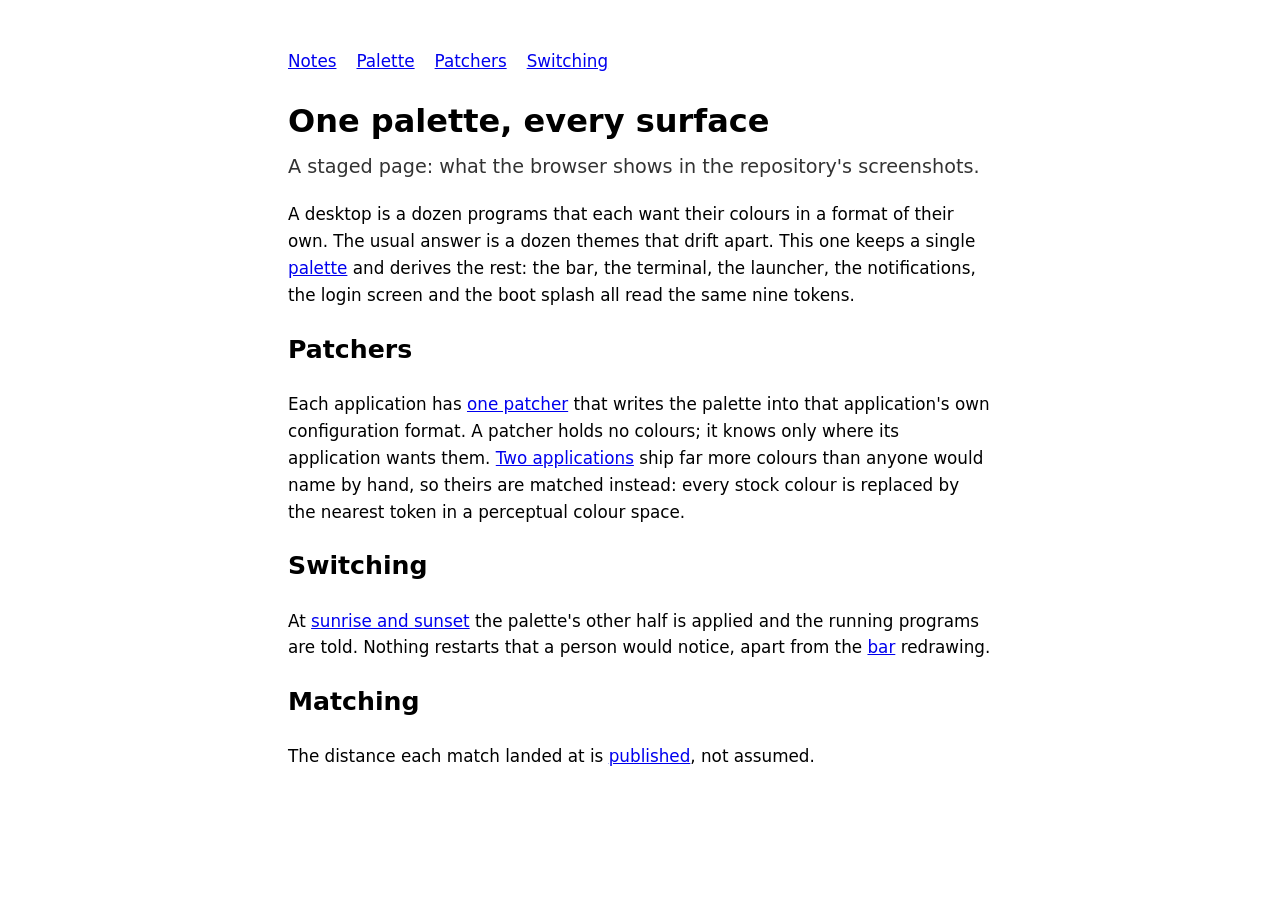
<file: helper/tour/pages/index.html>
<!doctype html>
<html lang="en">
<head>
<meta charset="utf-8">
<title>Field notes: one palette</title>
<link rel="stylesheet" href="style.css">
</head>
<body>
<nav><a href="index.html">Notes</a><a href="palette.html">Palette</a><a href="#patchers">Patchers</a><a href="#switch">Switching</a></nav>
<h1>One palette, every surface</h1>
<p class="lead">A staged page: what the browser shows in the repository's screenshots.</p>
<p>A desktop is a dozen programs that each want their colours in a format of their own. The
usual answer is a dozen themes that drift apart. This one keeps a single
<a href="palette.html">palette</a> and derives the rest: the bar, the terminal, the launcher,
the notifications, the login screen and the boot splash all read the same nine tokens.</p>
<h2 id="patchers">Patchers</h2>
<p>Each application has <a href="#patchers">one patcher</a> that writes the palette into that
application's own configuration format. A patcher holds no colours; it knows only where its
application wants them. <a href="#matching">Two applications</a> ship far more colours than
anyone would name by hand, so theirs are matched instead: every stock colour is replaced by
the nearest token in a perceptual colour space.</p>
<h2 id="switch">Switching</h2>
<p>At <a href="#switch">sunrise and sunset</a> the palette's other half is applied and the
running programs are told. Nothing restarts that a person would notice, apart from the
<a href="#bar">bar</a> redrawing.</p>
<h2 id="matching">Matching</h2>
<p>The distance each match landed at is <a href="#matching">published</a>, not assumed.</p>
</body>
</html>
</file>
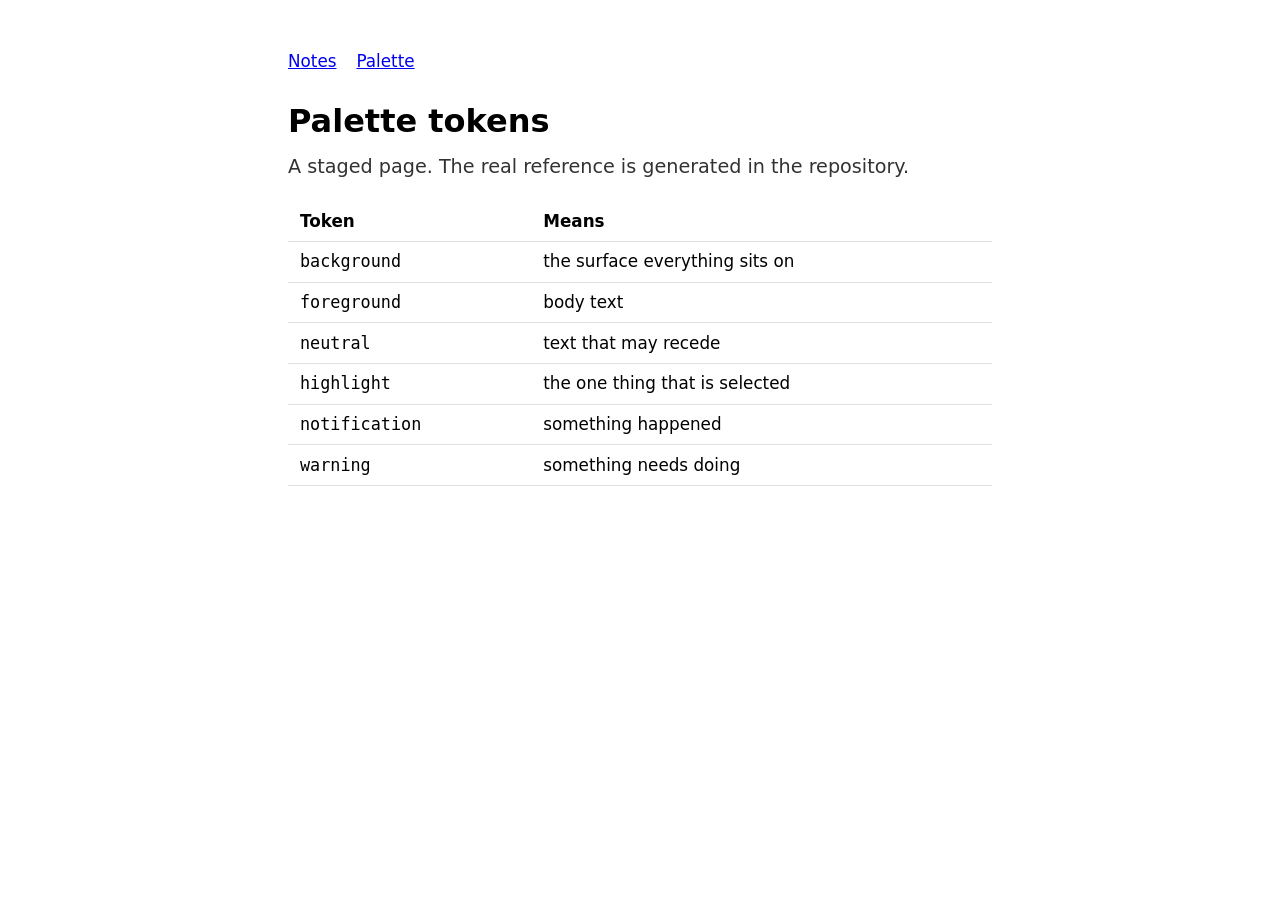
<file: helper/tour/pages/palette.html>
<!doctype html>
<html lang="en">
<head>
<meta charset="utf-8">
<title>Palette tokens</title>
<link rel="stylesheet" href="style.css">
</head>
<body>
<nav><a href="index.html">Notes</a><a href="palette.html">Palette</a></nav>
<h1>Palette tokens</h1>
<p class="lead">A staged page. The real reference is generated in the repository.</p>
<table>
<tr><th>Token</th><th>Means</th></tr>
<tr><td><code>background</code></td><td>the surface everything sits on</td></tr>
<tr><td><code>foreground</code></td><td>body text</td></tr>
<tr><td><code>neutral</code></td><td>text that may recede</td></tr>
<tr><td><code>highlight</code></td><td>the one thing that is selected</td></tr>
<tr><td><code>notification</code></td><td>something happened</td></tr>
<tr><td><code>warning</code></td><td>something needs doing</td></tr>
</table>
</body>
</html>
</file>
<file: helper/tour/pages/style.css>
:root { color-scheme: light dark; }
body { max-width: 44rem; margin: 3rem auto; padding: 0 1.5rem; font: 1.05rem/1.6 system-ui, sans-serif; }
h1 { font-size: 2rem; margin-bottom: 0.25rem; }
p.lead { font-size: 1.2rem; opacity: 0.8; margin-top: 0; }
nav a { margin-right: 1.25rem; }
table { border-collapse: collapse; width: 100%; }
th, td { text-align: left; padding: 0.4rem 0.75rem; border-bottom: 1px solid #8884; }
code { font-family: ui-monospace, monospace; }
</file>
